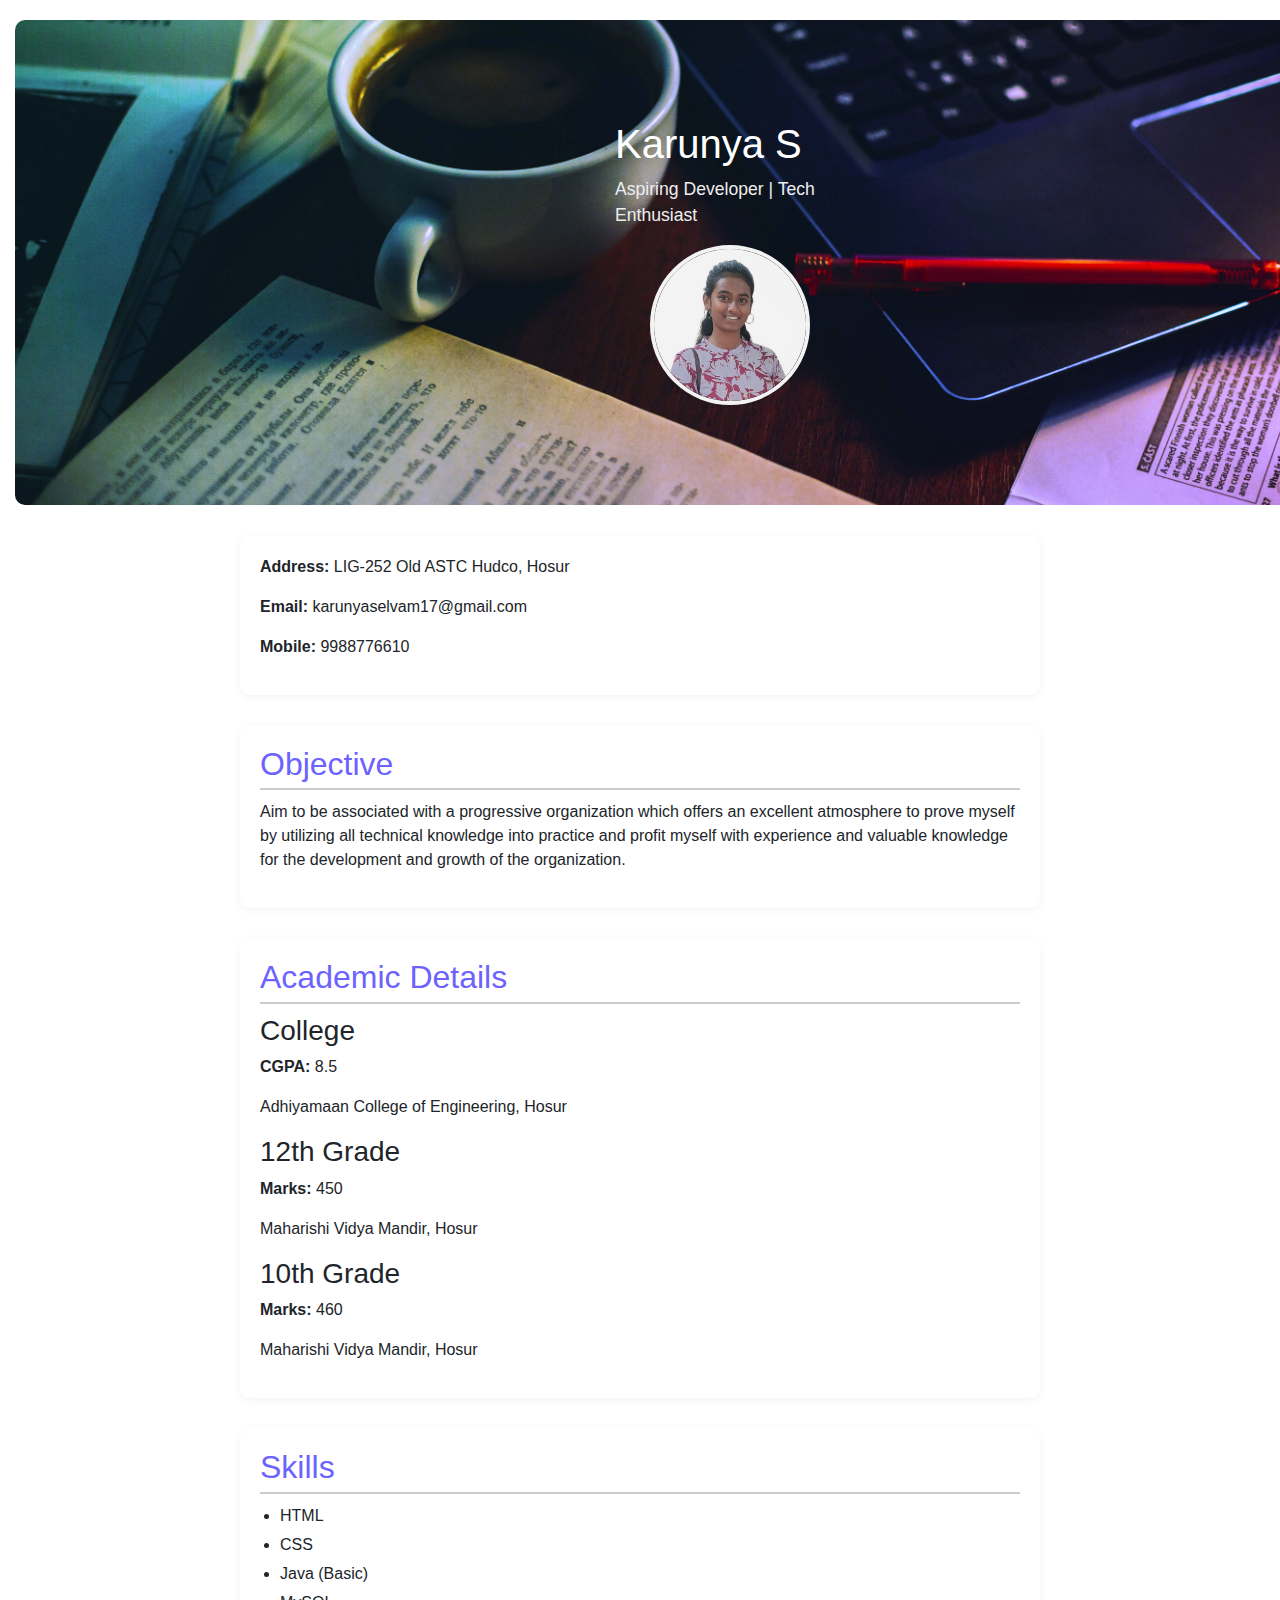
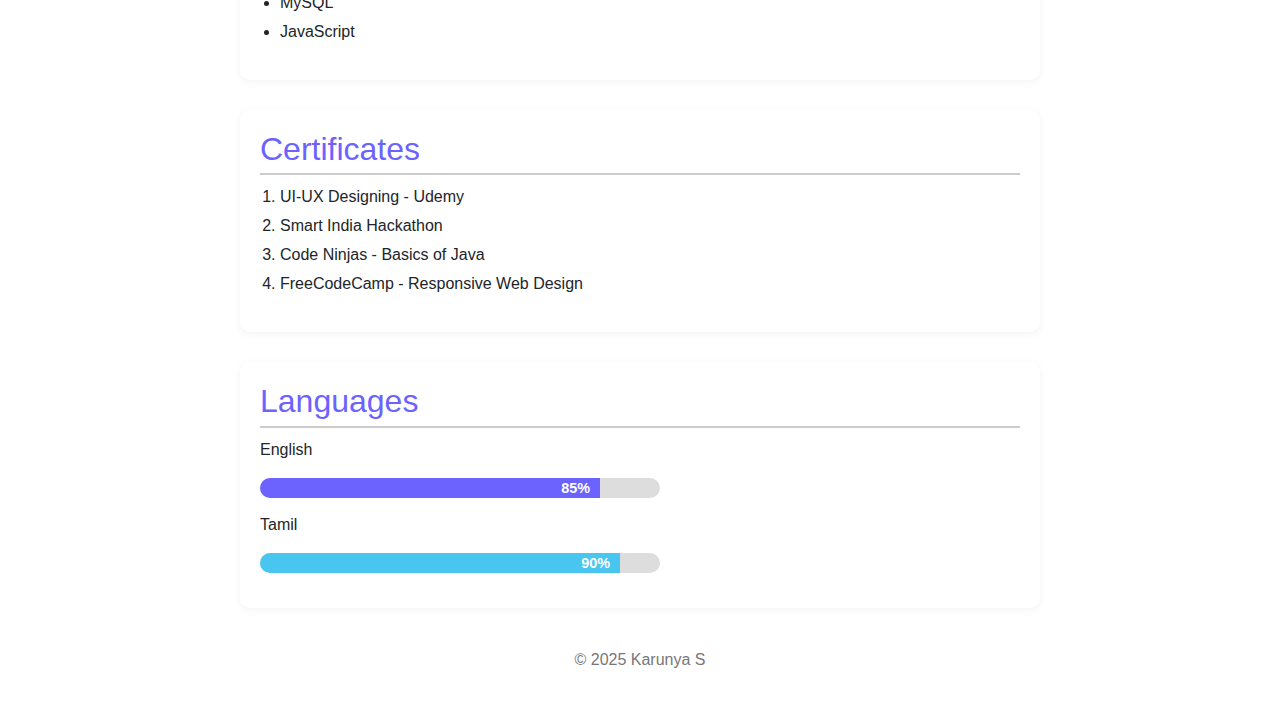
<file: aboutme.html>
<!DOCTYPE html>
<html lang="en">
<head>
  <meta charset="UTF-8" />
  <meta http-equiv="X-UA-Compatible" content="IE=edge" />
  <meta name="viewport" content="width=device-width, initial-scale=1.0" />
  <title>Karunya S | Portfolio</title>
  <link rel="stylesheet" href="aboutme.css" />
  <link rel="stylesheet" href="https://cdn.jsdelivr.net/npm/bootstrap@4.3.1/dist/css/bootstrap.min.css" integrity="sha384-ggOyR0iXCbMQv3Xipma34MD+dH/1fQ784/j6cY/iJTQUOhcWr7x9JvoRxT2MZw1T" crossorigin="anonymous">
  <script src="https://cdn.jsdelivr.net/npm/bootstrap@4.3.1/dist/js/bootstrap.min.js" integrity="sha384-JjSmVgyd0p3pXB1rRibZUAYoIIy6OrQ6VrjIEaFf/nJGzIxFDsf4x0xIM+B07jRM" crossorigin="anonymous"></script>
</head>
<body class="container-fluid">
  <div class="flex-container">
    <header class="main-header">
      <!-- <p style="background-image: url('keyboard-bg.jpg');"></p> -->
      <div class="row">
      <div class="header-content col 4">
        <div class="text-content">
          <h1>Karunya S</h1>
          <p class="subtitle">Aspiring Developer | Tech Enthusiast</p>
        </div>
        <div class="image col 4">
          <img src="myphoto (1).jpg" alt="My Photo"/>
        </div>
      </div>
    </header>
  </div>  
</div>

  <section class="contact">
    <p><strong>Address:</strong> LIG-252 Old ASTC Hudco, Hosur</p>
    <p><strong>Email:</strong> karunyaselvam17@gmail.com</p>
    <p><strong>Mobile:</strong> 9988776610</p>
  </section>

  <section class="section">
    <h2>Objective</h2>
    <p>
      Aim to be associated with a progressive organization which offers an excellent atmosphere to prove myself by utilizing all technical knowledge into practice and profit myself with experience and valuable knowledge for the development and growth of the organization.
    </p>
  </section>

  <section class="section">
    <h2>Academic Details</h2>
    <div class="education">
      <h3>College</h3>
      <p><strong>CGPA:</strong> 8.5</p>
      <p>Adhiyamaan College of Engineering, Hosur</p>

      <h3>12th Grade</h3>
      <p><strong>Marks:</strong> 450</p>
      <p>Maharishi Vidya Mandir, Hosur</p>

      <h3>10th Grade</h3>
      <p><strong>Marks:</strong> 460</p>
      <p>Maharishi Vidya Mandir, Hosur</p>
    </div>
  </section>

  <section class="section">
    <h2>Skills</h2>
    <ul class="skills">
      <li>HTML</li>
      <li>CSS</li>
      <li>Java (Basic)</li>
      <li>MySQL</li>
      <li>JavaScript</li>
    </ul>
  </section>

  <section class="section">
    <h2>Certificates</h2>
    <ol class="certificates">
      <li>UI-UX Designing - Udemy</li>
      <li>Smart India Hackathon</li>
      <li>Code Ninjas - Basics of Java</li>
      <li>FreeCodeCamp - Responsive Web Design</li>
    </ol>
  </section>

  <section class="section">
    <h2>Languages</h2>
    <div class="language">
      <p>English</p>
      <div class="bar"><div class="bar-fill eng">85%</div></div>
      <p>Tamil</p>
      <div class="bar"><div class="bar-fill tamil">90%</div></div>
    </div>
  </section>

  <footer class="footer">
    <p>© 2025 Karunya S</p>
  </footer>

</body>
</html>
</file>
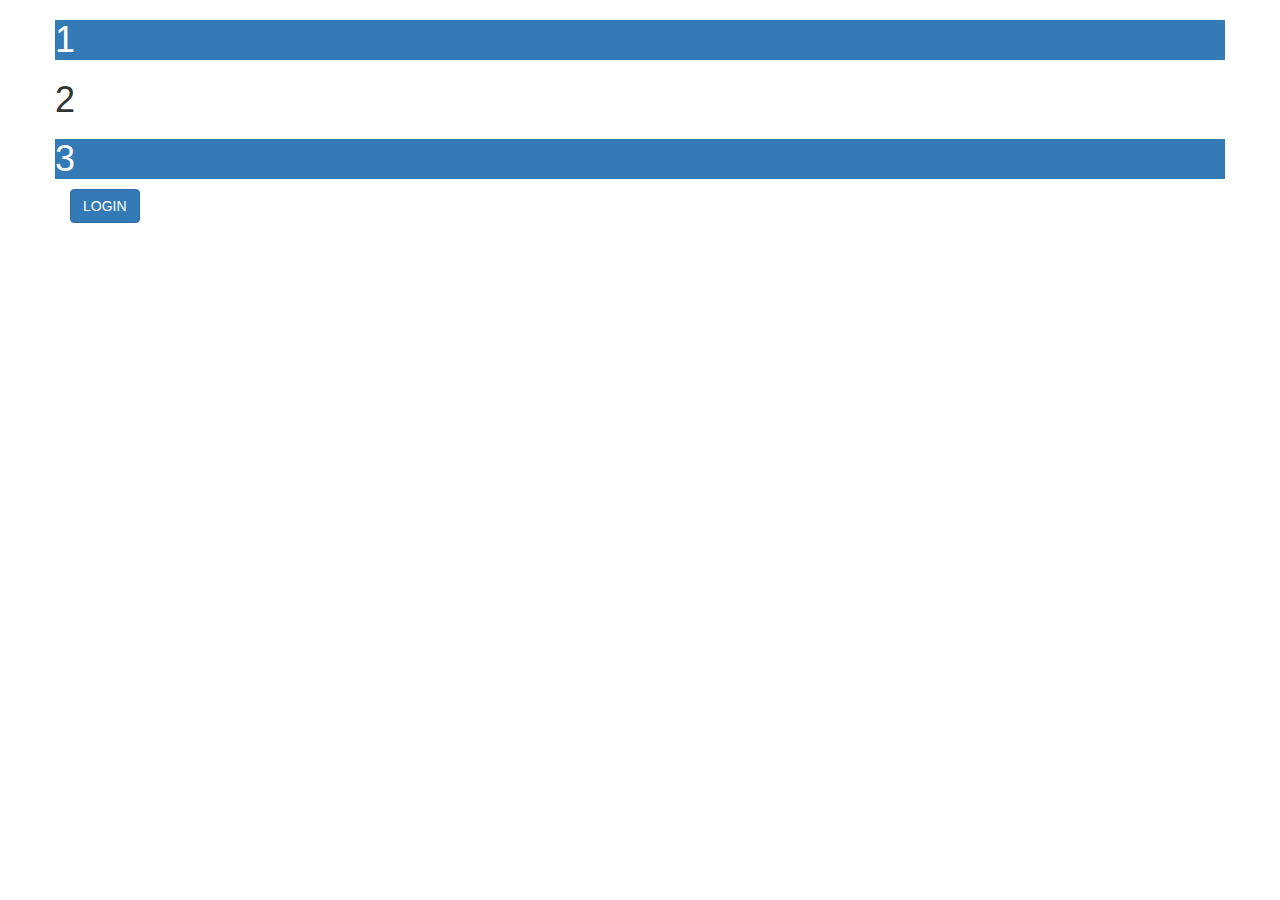
<file: home.html>
<!DOCTYPE html>
<html lang="en">
<head>
    <meta charset="UTF-8">
    <meta http-equiv="X-UA-Compatible" content="IE=edge">
    <meta name="viewport" content="width=device-width, initial-scale=1.0">
    <title>ADV CSS</title>
    <!-- <link rel="stylesheet" href="styles.css"> -->
    <link rel="stylesheet" href="https://maxcdn.bootstrapcdn.com/bootstrap/3.4.1/css/bootstrap.min.css">
    <!-- <script src="https://ajax.googleapis.com/ajax/libs/jquery/3.7.1/jquery.min.js"></script> -->
    <script src="https://maxcdn.bootstrapcdn.com/bootstrap/3.4.1/js/bootstrap.min.js"></script>
</head>
<body >
    <!-- <div class="grid-container">
        <div class="card"><br>
            <p>1</p>
        </div>
        <div class="card"><br>
            <p>2</p>
        </div>
        <div class="card"><br>
            <p>3</p>
        </div>
        <div class="card"><br>
            <p>3</p>
        </div>
        <div class="card"><br>
            <p>4</p>
        </div>
        <div class="card"><br>
            <p>5</p>
        </div>
        <div class="card"><br>
            <p>6</p>
        </div>
        <div class="card"><br>
            <p>7</p>
        </div>
       
       </div>         -->
       <!-- container fluid is used for filling whole page
       container is  used for providing gap at alll sides.  -->
       <body class="container">


        <div class="row">
            <div class="col bg-primary">
                <h1>1</h1>

            </div>


            <div class="col-md 5 ">

                <h1>2</h1>

            </div>
            <div class="col bg-primary 3">
                <h1>3</h1>

            </div>
        </div>
        <button class="btn btn-primary">LOGIN</button>







        <!-- <p  id="para">
            <strong> ipsum dolor sit, amet consectetur adipisicing elit. Dolor, necessitatibus perspiciatis nisi sapiente est laboriosam asperiores dolores provident facilis praesentium velit? Reiciendis dolorum ratione numquam! Neque ducimus sequi officiis quaerat.</strong>
        </p>
       <div class="row">
        <div class="col bg-primary"><br>
            <p class="p-5">1</p>
        </div>
        <div class="col"><br>
            <p >2</p>
        </div>
        <div class="col bg-primary"><br>
            <p class="p-5">3</p>
        </div>
        <div class="col">
            <p>4</p>
        </div>
       </div>
       <footer>
       
        social media links ,address  -->
       <!-- </footer>      --> 
</body>
</html>
</file>
<file: aboutme.css>
* {
    margin: 0;
    padding: 0;
    box-sizing: border-box;
  }
  
  body {
    font-family: 'Segoe UI', Tahoma, Geneva, Verdana, sans-serif;
    background: #f4f4f9;
    color: #333;
    line-height: 1.6;
    padding: 20px;
  }
  
  .main-header {
    background: linear-gradient(300deg, #6c63ff, #48c6ef),
                url('keyboard-bg.jpg') no-repeat center center/cover;
              
    background-blend-mode: overlay;
    color: white;
    padding: 100px 600px;
    border-radius: 10px;
    margin-bottom: 30px;
    position: relative;
  }
  
  .header-content {
    display:flex;
    justify-content:space-between;
    align-items:flex-end;
    max-width: 100%;
    margin: 0 auto;
    flex-wrap: wrap;
  }
  
  .text-content {
    flex: 1;
    min-width: 250px;
  }
  
  .image {
    flex-shrink: 0;
    margin-left: 20px;
  }
  
  .image img {
    width: 160px;
    height: 160px;
    object-fit: cover;
    border-radius: 50%;
    border: 4px solid white;
    opacity: 0.95;
  }
  
  .subtitle {
    font-size: 1.1rem;
    color: #eee;
  }
  .flex-container{
        display: flex;
        justify-content: auto;
        align-items:baseline;
        flex-direction: row;
    }
  
  
  .contact, .section {
    max-width: 800px;
    margin: 0 auto 30px auto;
    background: white;
    padding: 20px;
    border-radius: 10px;
    box-shadow: 0 2px 8px rgba(0,0,0,0.05);
  }
  
  .section h2 {
    margin-bottom: 10px;
    color: #6c63ff;
    border-bottom: 2px solid #ccc;
    padding-bottom: 5px;
  }
  
  .skills li, .certificates li {
    margin-left: 20px;
    margin-bottom: 5px;
  }
  
  .language .bar {
    background: #ddd;
    border-radius: 20px;
    overflow: hidden;
    margin-bottom: 15px;
    height: 20px;
    max-width: 400px;
  }
  
  .bar-fill {
    height: 100%;
    color: white;
    text-align: right;
    padding-right: 10px;
    line-height: 20px;
    font-size: 0.9em;
    font-weight: bold;
  }
  
  .eng {
    background: #6c63ff;
    width: 85%;
  }
  
  .tamil {
    background: #48c6ef;
    width: 90%;
  }
  
  .footer {
    text-align: center;
    margin-top: 40px;
    color: #777;
  }
  
  /* Responsive */
  @media (max-width: 600px) {
    body {
      padding: 10px;
    }
  
    .main-header h1 {
      font-size: 1.8rem;
    }
  
    .section, .contact {
      padding: 15px;
    }
  
    .bar-fill {
      font-size: 0.8em;
    }
  }
</file>
<file: styles.css>
#para{
color:rgba( 0,0,0);
}
.container{
    background-color: brown;
}
 /* max = desktop view =brown color and less than max= mobile view =green color  */
  @media  (max-width: 800px)
{ 
.container{
    background-color: chartreuse;
}
}
    /* tinypng is a website used to reduce the size of the image  -FREE SOURCE 
    INSPECT TOOL - use for seeing the performance , console etc */
    /* .flex-container{
        display: flex;
    
        justify-content: center;
    
        align-items:baseline;
        flex-direction:column;
    }
    .card{
background-color: aqua;
    }  */
    /* grid is a 2D property */
.grid-container{
    display: grid;
    gap:10px;
    padding:10px;
    background-color: brown;
    grid-template-columns: auto auto auto;
}
.card{
    background-color: aqua;
        }
</file>
